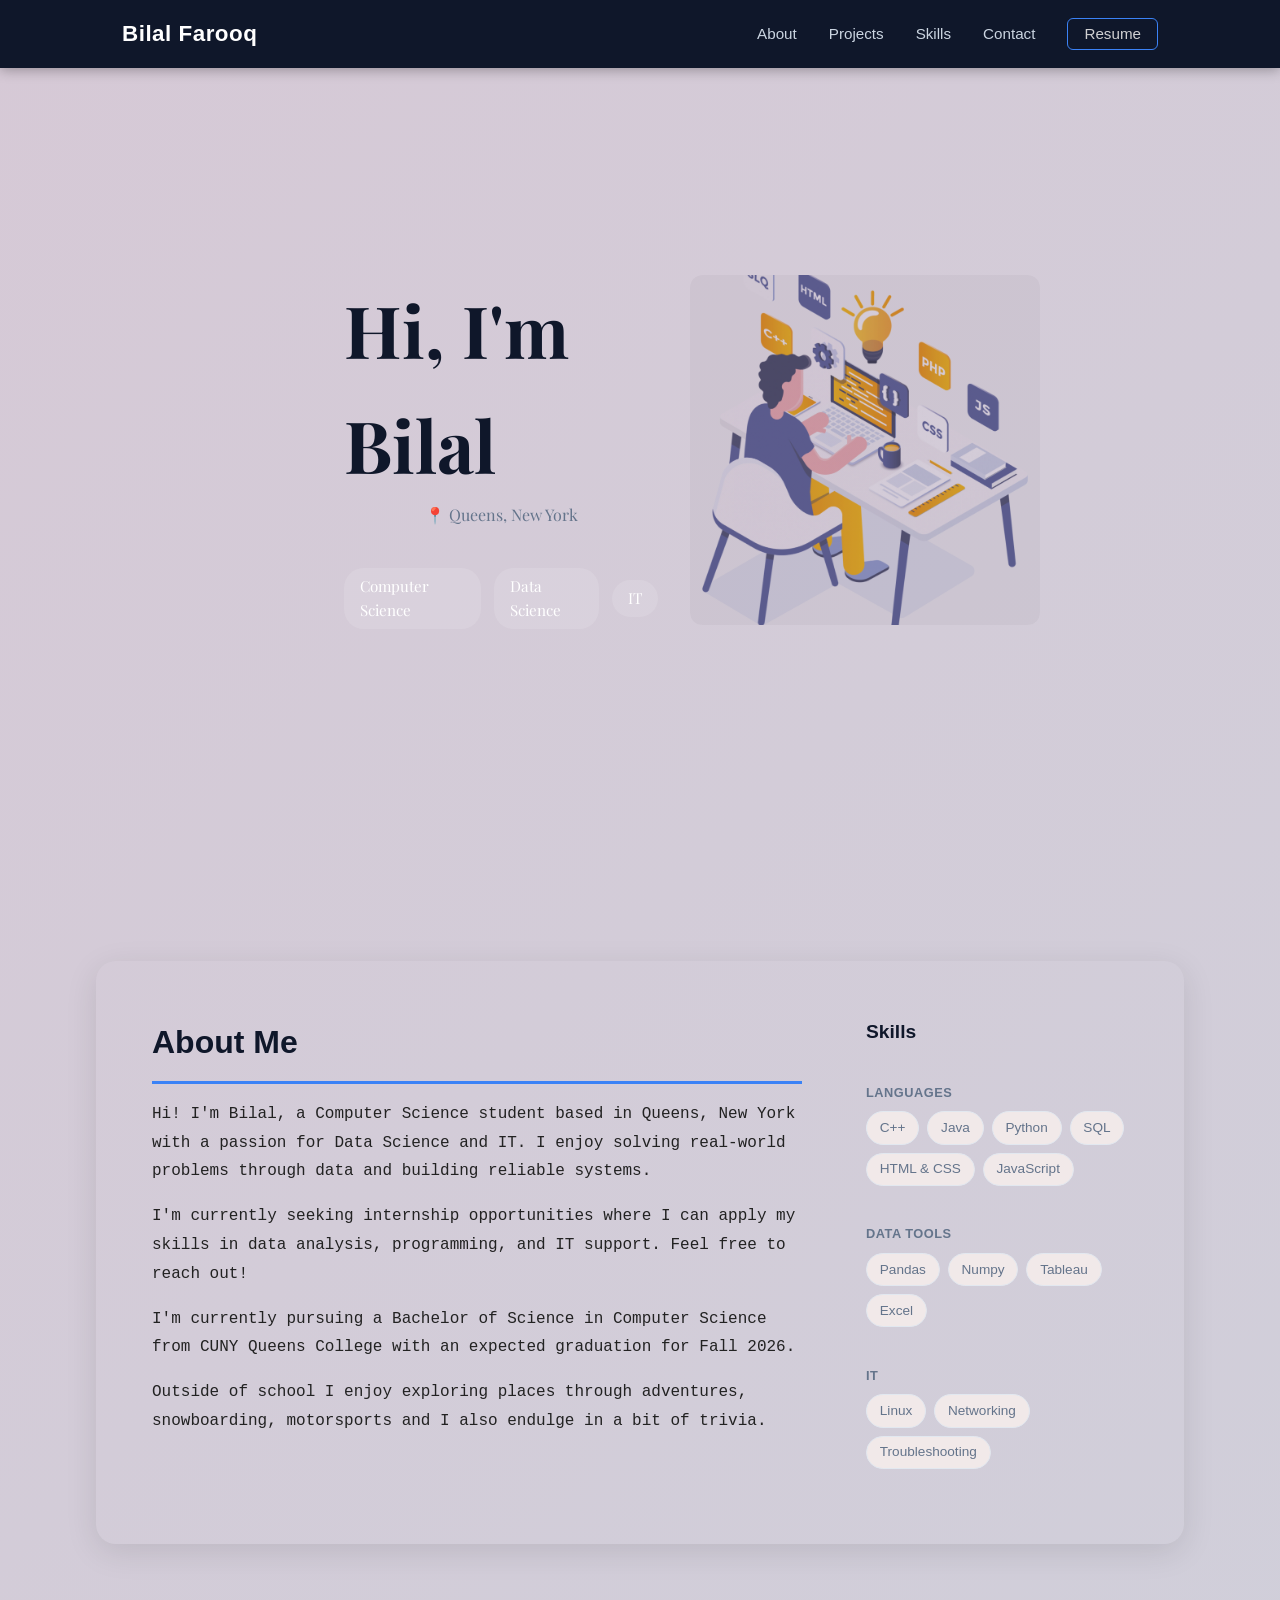
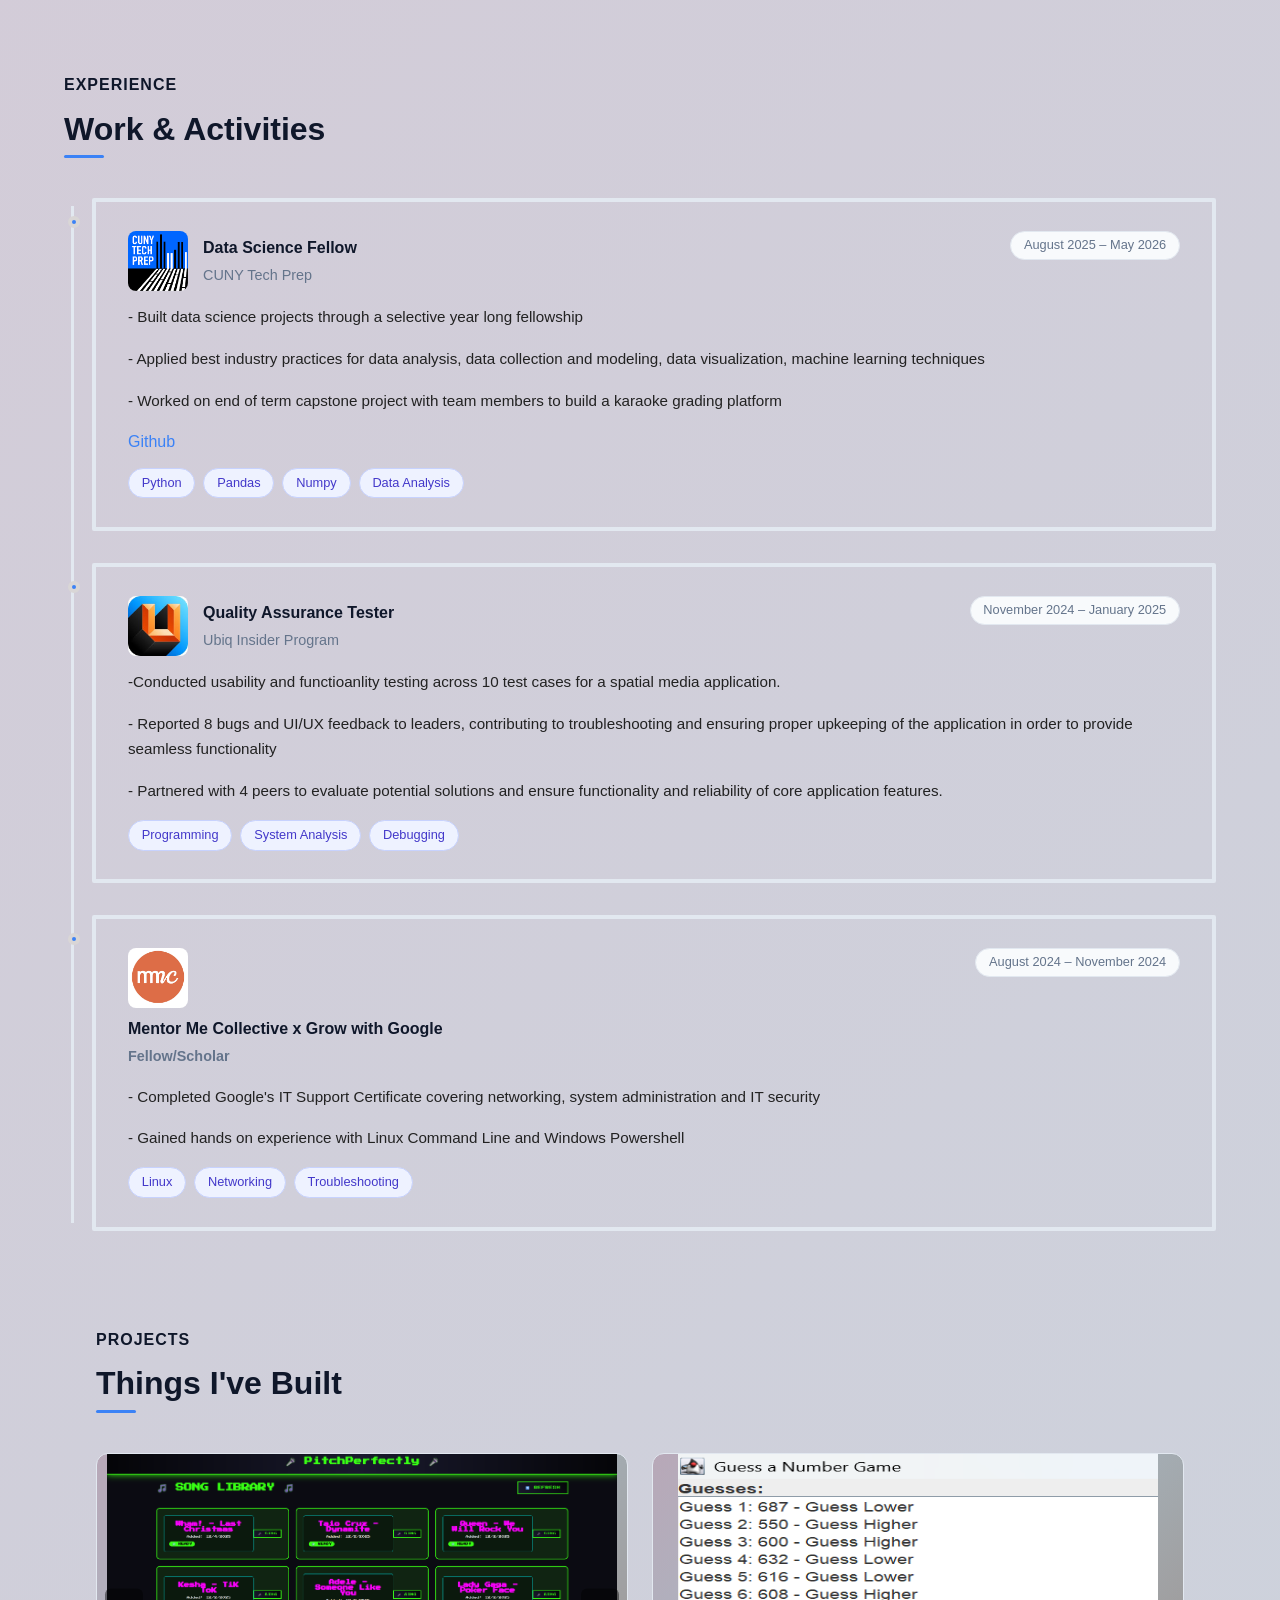
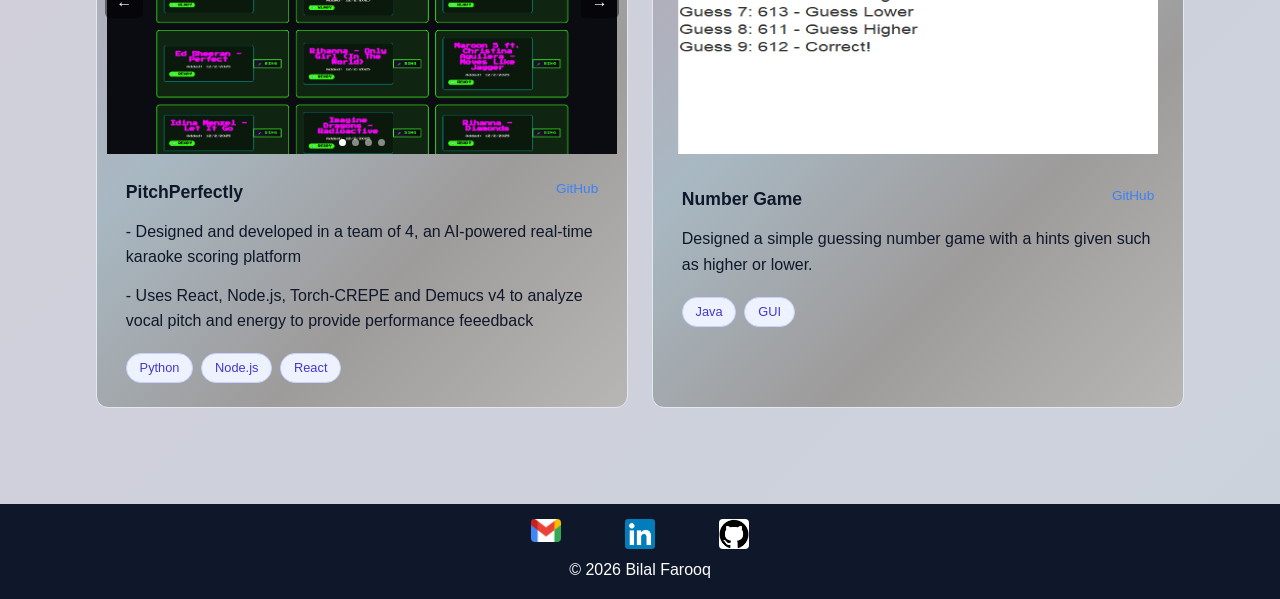
<file: index.html>
<!DOCTYPE html>
<html lang="en">

<head>
  <meta charset="UTF-8" />
  <meta name="viewport" content="width=device-width, initial-scale=1.0" />
  <title>Bilal Farooq | Portfolio</title>

  <!-- Link to your stylesheet (we will build this later) -->
  <link rel="stylesheet" href="style.css" />
</head>

<body>

  <!-- =====================
       HEADER / NAVIGATION
       ===================== -->
  <header id="header">
    <nav class="navbar">

      <!-- Your logo / name on the left -->
      <a href="#hero" class="nav-logo">Bilal Farooq</a>

      <!-- Navigation links on the right -->
      <ul class="nav-links">
        <li><a href="#about">About</a></li>
        <li><a href="#projects">Projects</a></li>
        <li><a href="#about">Skills</a></li>
        <li><a href="#contact">Contact</a></li>
        <!-- Resume button (links to your PDF file) -->
        <li><a href="Bilal  Farooq  - Resume .pdf" class="nav-resume-btn" target="_blank">Resume</a></li>
      </ul>

    </nav>
  </header>
  <!-- END HEADER -->
   <main>
    
    
  
  <section id="hero">
  <div class = "hero-left">
  <link href="https://fonts.googleapis.com/css2?family=Playfair+Display:wght@700&family=Segoe+UI&display=swap" rel="stylesheet">
  <h1>   Hi, I'm Bilal</h1>
  <p class="hero-location">📍 Queens, New York</p>
  <ul class="interests">
    <li>Computer Science</li>
    <li>Data Science</li>
    <li>IT</li>
  </ul>
  </div>

   <div class="hero-right">
    <div class="hero-image">
      <img src="Dev.png" alt="Photo of Bilal" />
    </div>
  </div>
</section>


    <!-- =====================
     ABOUT SECTION
     ===================== -->
<section id="about">
  <div class="about-card">

    <!-- Left side: bio text -->
    <div class="about-left">
      <h2>About Me</h2>
      <p>
        Hi! I'm Bilal, a Computer Science student based in Queens, New York
        with a passion for Data Science and IT. I enjoy solving real-world
        problems through data and building reliable systems.
      </p>
      <p>
        I'm currently seeking internship opportunities where I can apply my
        skills in data analysis, programming, and IT support. Feel free to
        reach out!
      </p>
      <p>I'm currently pursuing a Bachelor of Science in Computer Science from
        CUNY Queens College with an expected graduation for Fall 2026.
      </p>
      <p>Outside of school I enjoy exploring places through adventures, snowboarding, 
        motorsports and I also endulge in a bit of trivia.</p>
    </div>

    <!-- Right side: quick info -->
   <!-- Right side: skills -->
<div class="about-right">

  <!-- Languages -->
   <h3>Skills</h3>
  <div class="skill-group">

    <span class="skill-group-label">Languages</span>
    <ul class="skill-tags">
      <li>C++</li>
      <li>Java</li>
      <li>Python</li>
      <li>SQL</li>
      <li>HTML & CSS</li>
      <li>JavaScript</li>
    </ul>
  </div>

  <!-- Data Tools -->
  <div class="skill-group">
    <span class="skill-group-label">Data Tools</span>
    <ul class="skill-tags">
      <li>Pandas</li>
      <li>Numpy</li>
      <li>Tableau</li>
      <li>Excel</li>
    </ul>
  </div>

  <!-- IT -->
  <div class="skill-group">
    <span class="skill-group-label">IT</span>
    <ul class="skill-tags">
      <li>Linux</li>
      <li>Networking</li>
      <li>Troubleshooting</li>
    </ul>
  </div>

</div>

  </div>
</section>

<!-- =====================
     EXPERIENCE SECTION
     ===================== -->
<section id="experience">

  <!-- Section heading -->
  <div class="experience-header">
    <p class="section-label">Experience</p>
    <h2>Work & Activities</h2>
    <div class="section-underline"></div>
  </div>

  <!-- Timeline container -->
  <div class="timeline">

    <!-- Entry 1 : Job / Internship -->
    <div class="timeline-entry">
      <div class="timeline-dot"></div>
      <div class="timeline-card">

        <div class="timeline-card-top">
          <div class="timeline-card-title">
          <img src = "ctp.png"/>
            <div class = "entry-info">
            <p class="entry-role">Data Science Fellow</p>
            <p class="entry-company">CUNY Tech Prep</p>
          </div>
          </div>
          <span class="entry-date">August 2025 – May 2026</span>
        </div>

        <p class="entry-description">
          - Built data science projects through a selective year long fellowship</p>
          <p class = "entry-description">- Applied best industry practices for data analysis, data collection and modeling, data visualization, machine learning techniques</p>
        </p>
        <p class = "entry-description">- Worked on end of term capstone project with team members to build a karaoke grading platform</p>
          <a href = "https://github.com/BStas876/karaoke-arcade-skeleton" target = "blank" id = github-link>Github</a>
        

        <ul class="entry-tags">
          <li>Python</li>
          <li>Pandas</li>
          <li>Numpy</li>
          <li>Data Analysis</li>
        </ul>

      </div>
    </div>
    <!-- End Entry 1 -->

    <!-- Entry 2 : Job / Internship -->
    <div class="timeline-entry">
      <div class="timeline-dot"></div>
      <div class="timeline-card">

        <div class="timeline-card-top">
          <div class="timeline-card-title">
            <img src = "ubiq.jpg"/>
            <div class = "entry-info">
            <p class="entry-role">Quality Assurance Tester</p>
            <p class="entry-company">Ubiq Insider Program</p>
          </div>
          </div>
          <span class="entry-date">November 2024 – January 2025</span>
        </div>

        <p class="entry-description">
          -Conducted usability and functioanlity testing across 10 test cases for a spatial media application.
        </p>
        <p class = "entry-description">- Reported 8 bugs and UI/UX feedback to leaders, contributing to troubleshooting and ensuring proper upkeeping of the application in order to provide seamless functionality</p>
        <p class ="entry-description">- Partnered with 4 peers to evaluate potential solutions and ensure functionality and reliability of core application features.</p>
          <ul class = "entry-tags">
            <li>Programming</li>
            <li>System Analysis</li>
            <li>Debugging</li>
          </ul>

      </div>
    </div>
    <!-- End Entry 2 -->

    <!-- Entry 3 : Club / Hackathon / Volunteer (gray dot) -->
    <div class="timeline-entry">
      <div class="timeline-dot"></div>
      <div class="timeline-card">

        <div class="timeline-card-top">
          <div class="timeline-card-title">
            <div class = "entry-role">
          <img src = "mmc.png"/>
            <p class="entry-role">Mentor Me Collective x Grow with Google</p>
            <p class="entry-company">Fellow/Scholar</p>
          </div>
          </div>
          <span class="entry-date">August 2024 – November 2024</span>
        </div>

        <p class="entry-description">
          - Completed Google's IT Support Certificate covering networking, system administration and IT security
        </p>
        <p class="entry-description">- Gained hands on experience with Linux Command Line and Windows Powershell</p>
          <ul class="entry-tags">
          <li>Linux</li>
          <li>Networking</li>
          <li>Troubleshooting</li>
        </ul>

      </div>
    </div>
    <!-- End Entry 3 -->

  </div>
  <!-- End Timeline -->

</section>
<!-- END EXPERIENCE -->

<!-- =====================
     PROJECTS SECTION
     ===================== -->
<section id="projects">

  <!-- Section heading -->
  <div class="projects-header">
    <p class="section-label">Projects</p>
    <h2>Things I've Built</h2>
    <div class="section-underline"></div>
  </div>

  <!-- Projects grid -->
  <div class="projects-grid">

    <!-- Project Card 1 -->
    <div class="project-card">

      <!-- Project image -->
      <div class="project-image carousel">
        <div class = "carousel-track">
        <img class ="carousel-slide" src="project_songslib.png" alt="Screenshot of project one" />
        <img class ="carousel-slide" src="project_song.png" alt="2nd Screenshot of project one" />
        <img class ="carousel-slide" src="project_result.png" alt="3rd Screenshot of project one" />
        <img class ="carousel-slide" src="project_leaderboard.png" alt="4th Screenshot of project one" />
        </div>

        <button class="carousel-btn carousel-btn--prev">&#8592;</button>
        <button class="carousel-btn carousel-btn--next">&#8594;</button>
        
        <div class = "carousel-dots">
          <span class = "carousel-dot active"></span>
          <span class = "carousel-dot"></span>             
          <span class = "carousel-dot"></span>
         <span class = "carousel-dot"></span>

        

        </div>
      </div>

      <!-- Card body -->
      <div class="project-body">

        <!-- Title and links -->
        <div class="project-top">
          <p class="project-title">PitchPerfectly</p>
          <div class="project-links">
            <a href="https://github.com/BStas876/karaoke-arcade-skeleton" target="_blank">GitHub</a>
            
          </div>
        </div>

        <!-- Description -->
        <p class="project-description">
          -  Designed and developed in a team of 4, an AI-powered real-time karaoke scoring platform
        </p>
        <p class = "project-description"> - Uses React, Node.js, Torch-CREPE and Demucs v4 to analyze vocal pitch and energy to provide performance feeedback</p>

        <!-- Tech tags -->
        <ul class="project-tags">
          <li>Python</li>
          <li>Node.js</li>
          <li>React</li>
        </ul>

      </div>
    </div>
    <!-- End Card 1 -->

    <!-- Project Card 2 -->
    <div class="project-card">

      <!-- Project image -->
      <div class="project-image">
        <img src="numbers_game.png" alt="Screenshot of project two" id = "project2-img"/>
      </div>

      <!-- Car d body -->
      <div class="project-body">

        <!-- Title and links -->
        <div class="project-top">
          <p class="project-title">Number Game</p>
          <div class="project-links">
            <a href="https://github.com/BStas876/Number-Game" target="_blank">GitHub</a>
          
          </div>
        </div>

        <!-- Description -->
        <p class="project-description">
          Designed a simple guessing number game with a hints given such as higher or lower.
        </p>

        <!-- Tech tags -->
        <ul class="project-tags">
          <li>Java</li>
          <li>GUI</li>
        </ul>

      </div>
    </div>
    <!-- End Card 2 -->

  </div>
  <!-- End Projects grid -->

</section>
<!-- END PROJECTS -->
</main>

  <!-- All other sections (Hero, About, Projects, etc.) will go here -->


  <!-- Link to your JavaScript file (we will build this later) -->
<footer id="contact">
  <div class="footer-content">
    <div class="footer-links">

      <a href="mailto:farooqbilal934@gmail.com">
      <img src="gmail.png" alt="Gmail">
      </a>

      <a href="https://www.linkedin.com/in/bilal-farooq-bf023/" target="_blank">
        <img src="linkedIn.png" alt="LinkedIn" />
      </a>

      <a href="https://github.com/BStas876" target="_blank">
        <img src="github.png" alt="GitHub" />
      </a>

    </div>
    <p class="footer-copy">© 2026 Bilal Farooq</p>
  </div>
</footer>

  <script src="script.js"></script>
</body>

</html>
</file>
<file: style.css>
.nav-bar a{
display: flex;
flex-direction: column;
align-items: center;
}

.nav-links {
  display: flex;
  flex-direction: row;
  justify-content: center;
  gap: 20px;
}
/* === VARIABLES === */
:root {
  --primary:      #3B82F6;
  --primary-dark: #1D4ED8;
  --dark:         #0F172A;
  --light:        #F8FAFC;
  --gray:         #64748B;
  --white:        #FFFFFF;
  --border:       #E2E8F0;
}

/* === RESET === */
* { margin: 0; padding: 0; box-sizing: border-box; }

body {
  font-family: 'Segoe UI', Tahoma, Geneva, Verdana, sans-serif;
  color: var(--dark);
  line-height: 1.6;
  background: linear-gradient(-45deg, #d9d6d6, #b8b5b5, #c9d6df, #d6c9d6);
  background-size: 400% 400%;
  animation: gradientShift 8s ease infinite;
}

@keyframes gradientShift {
  0%   { background-position: 0% 50%; }
  50%  { background-position: 100% 50%; }
  100% { background-position: 0% 50%; }
}

a { text-decoration: none; color: inherit; }
ul { list-style: none; }

/* === HEADER === */
#header {
  position: sticky;
  top: 0;
  z-index: 100;
  background-color: var(--dark);
  box-shadow: 0 2px 12px rgba(0, 0, 0, 0.3);
}

.navbar {
  display: flex;
  justify-content: space-between;
  align-items: center;
  max-width: 1100px;
  margin: 0 auto;
  padding: 1rem 2rem;
}

/* === NAV LOGO === */
.nav-logo {
  font-size: 1.4rem;
  font-weight: 700;
  color: var(--white);
  letter-spacing: 0.5px;
  transition: color 0.3s ease;
}
.nav-logo:hover { color: #fefcfce6; }

/* === NAV LINKS === */
.nav-links { display: flex; align-items: center; gap: 2rem; }

.nav-links a {
  color: #CBD5E1;
  font-size: 0.95rem;
  font-weight: 500;
  transition: color 0.3s ease;
}
.nav-links a:hover { color: var(--white); }

/* === RESUME BUTTON === */
.nav-resume-btn {
  border: 1.5px solid var(--primary) !important;
  color: #e6e4e4e6 !important;
  padding: 0.4rem 1rem;
  border-radius: 6px;
  transition: background-color 0.3s ease, color 0.3s ease;
}
.nav-resume-btn:hover {
  background-color: #545353e6 !important;
  color: var(--white) !important;
}

/* === HERO === */
/* === HERO === */
#hero {
 background: transparent;
  color: var(--white);
  padding: 6rem 6rem;
  display: flex;
  flex-direction: row;          /* puts left and right side by side */
  justify-content: space-between; /* pushes them to opposite ends */
  align-items: center;
  margin-top: 0;
  min-height: 60vh;
}



#hero {
  background: transparent;
  color: var(--white);
  padding: 6rem 15rem;
  display: flex;
  flex-direction: row;
  justify-content: space-between;
  align-items: center;    /* vertically centers both sides */
  min-height: 60vh;
  margin-top: 0;
  height:85vh;
}

.hero-location {
  color: var(--gray);
  font-size: 1rem;
  margin-bottom: 1.5rem;
}

.hero-left{
  display:flex;
  flex-direction: column;
  justify-content: space-between;
  align-items: center;
  padding-left: 6.5rem;
  gap: 1.2m;
  font-family: 'Playfair Display', serif;
}

#hero h1 {
  font-size: 4.5rem;    /* increase this to make it bigger */
  font-weight: 700;
  color: var(--dark);
}

.hero-right {
  display: flex;
  align-items: center;      /* centers image vertically */
  justify-content: flex-end;
  padding-left: 2rem;       /* breathing room between text and image */
  flex-shrink: 0;           /* stops the image from shrinking */
}

.hero-image {
  width: 350px;
  height: 350px;
  border-radius: 12px;
  overflow: hidden;
  border: none;                /* remove the blue border */
  background: transparent;
  mix-blend-mode: multiply;
}

.interests {
  display: flex;
  align-items: center;      /* centers image vertically */
  justify-content: flex-end;
  gap: 0.8rem;
  margin-top: 1rem;
}

.interests li {
  background-color: rgba(255, 255, 255, 0.12);
  color: var(--white);
  padding: 0.4rem 1rem;
  border-radius: 20px;
  font-size: 0.95rem;
}

.hero-image img {
  width: 100%;
  height: 100%;
  object-fit: cover;
  border-radius: 12px;
  mix-blend-mode: luminosity;  /* blends the image into the background */
  opacity: 0.9;                /* slight transparency helps it blend */
}




/* === ABOUT === */
/* === ABOUT === */
#about {
  padding: 6rem 6rem;
  background-color: transparent;   /* blends with page background */
  display: flex;
  justify-content: center;
  margin-top: 2rem;                 /* reduce the huge gap */
  margin-bottom: 2rem;
}

.about-card {
  display: flex;
  justify-content: space-between;
  align-items: flex-start;
  gap: 4rem;
  background-color: transparent;
  border: none;                     /* remove border */
  border-radius: 20px;
  padding: 3.5rem;
  max-width: 1200px;
  width: 100%;
  margin: 0 auto;
  box-shadow: 0 8px 32px rgba(0, 0, 0, 0.10);  /* soft shadow to lift card */
}

/* === ABOUT LEFT === */
.about-left {
  display: flex;
  flex-direction: column;
  gap: 1rem;
  max-width: 650px;
}

.about-left h2 {
  font-size: 2rem;
  font-weight: 700;
  color: var(--dark);
  padding-bottom: 0.8rem;
  border-bottom: 3px solid var(--primary);  /* blue underline accent */
  display: inline-block;                     /* underline only as wide as text */
}

.about-left p {
  color: #222222;
  line-height: 1.8;
  font-size: 1rem;        /* remove font-family: monospace */
  font-family: Monaco, monospace;
}

/* === ABOUT RIGHT === */
.about-right {
  display: flex;
  flex-direction: column;
  justify-content: space-between;
  align-items: flex-start;
  gap: 1.2rem;
  min-width: 60px;
}

.about-right h3 {
  font-size: 1.2rem;
  font-weight: 700;
  color: var(--dark);
  margin-bottom: 1rem;
}

.skill-group {
  display: flex;
  flex-direction: column;   /* stacks label on top, tags below */
  gap: 0.5rem;
  margin-bottom: 1.2rem;
}

.skill-group-label {
  display: block;
  font-size: 0.8rem;
  font-weight: 600;
  color: var(--gray);        /* changed from --primary to gray */
  text-transform: uppercase;
  letter-spacing: 0.5px;
}

.skill-tags {
  display: flex;
  flex-wrap: wrap;    /* wraps to next line if tags don't fit */
  gap: 0.5rem;
}

.skill-tags li {
  background-color: rgb(241, 233, 233);
  color: var(--gray);
  border: 1px solid var(--border);
  padding: 0.3rem 0.8rem;
  border-radius: 20px;
  font-size: 0.85rem;
}

#experience{
  padding: 0rem 6rem;
  padding-left: 4rem;
  padding-right: 4rem;
  background-color: transparent;
  margin-bottom: 2rem;
  max-width: 1332px;        /* match .about-card max-width */
  margin-left: auto;
  margin-right: auto;
}

.experience-header{
  margin-bottom: 2.5rem;
}

.section-label{
  font-size: 1rem;
  font-weight: 600;
  color: #0F172A;
  text-transform: uppercase;
  letter-spacing: 1px;
  margin-bottom: 0.4rem;
}

.experience-header h2{
  font-size: 2rem;
  font-weight: 700;
  color: var(--dark);
  margin-bottom: 0.4 rem;
}

.section-underline{
  width: 40px;
  height: 3px;
  background-color: var(--primary);
  border-radius: 2px;
}

.timeline{
  position: relative;
  padding-left: 28px;
}

.timeline::before{
  content:'';
  position: absolute;
  left: 7px;
  top: 8px;
  bottom: 8px;
  width: 2.75px;
  background-color: var(--border);
}

.timeline-entry{
  position: relative;
  margin-bottom: 2rem;
}

.timeline-dot {
  position: absolute;
  left: -24px;
  top: 18px;
  width: 12px;
  height: 12px;
  border-radius: 50%;
  background-color: var(--primary);
  border: 4px solid #d9d6d6;   /* matches your page background */
  z-index: 1;
}

.timeline-card{
  background-color: transparent;
  border: 4px solid var(--border);
  border-radius: 2px;
  padding: 1.8rem 2rem;
  transition: box-shadow 0.3s ease;
}

.timeline-card-title{
  display: flex;
  flex-direction: row;
  align-items: center;
  gap: 15px;
}

.timeline-card-title img {
  width: 60px;
  height: 60px;
  border-radius: 8px;
  object-fit: cover;
}

.timeline-card:hover {
  box-shadow: 0 4px 20px rgba(0, 0, 0, 0.08);
}

.timeline-card-top{
  display: flex;
  justify-content: space-between;
  align-items: flex-start;
  margin-bottom: 0.8rem;
  gap: 1rem;
}

.entry-role{
  font-size: 1rem;
  font-weight: 600;
  color: var(--dark);
  margin-bottom: 0.2rem;
}

.entry-company{
font-size: 0.9rem;
color: var(--gray);
}

.entry-date{
  font-size: 0.8rem;
  color:var(--gray);
  background-color: var(--light);
  border: 1px solid var(--border);
  padding: 0.2rem 0.8rem;
  border-radius: 20px;
  white-space: nowrap;
}

.entry-description {
  font-size: 0.95rem;
  color: #222222;
  line-height: 1.7;
  margin-bottom: 1rem;
}
#github-link{
  color: var(--primary);
}

.entry-tags {
  display: flex;
  flex-wrap: wrap;
  gap: 0.5rem;
  margin-top: 0.8rem;
}

.entry-tags li {
  font-size: 0.8rem;
  padding: 0.25rem 0.8rem;
  border-radius: 20px;
  background-color: #EEF2FF;
  color: #4338CA;
  border: 1px solid #C7D2FE;
}

#projects{
  padding: 4rem 6rem;
  background-color: transparent;
  margin-bottom: 2rem;
}

.projects-header{
  margin-bottom:2.5rem;
}

.projects-header h2{
  font-size: 2rem;
  font-weight: 675;
  color: var(--dark);
  margin-bottom: 0.4 rem;
}

.projects-grid{
  display: grid;
  grid-template-columns: 1fr 1fr;
  gap: 1.5rem;
}

.project-card{
  background: linear-gradient(-45deg, #b8b5b5, #9e9b9b, #a8b8c2, #b8a8b8);
  border: 1px solid var(--border);
  border-radius: 12px;
  overflow: hidden;
  transition: box-shadow 0.3s ease;
}

.project-card:hover {
  box-shadow: 0 4px 20px rgba(0, 0, 0, 0.08);
}

.product-image{
   width: 100%;
   height:200px;
   overflow: hidden;
   background-color: var(--light);
}

.product-image img{
  width: 100%;
  height: 100%;
  object-fit: cover;
  transition: transform 0.4s ease;
}
 #project2-img {
  padding-left: 25px;
  padding-right: 25px;
  width: 100%;
  height: 300px;
}

.project-card:hover .project-image img {
  transform: scale(1.04);
}

.project-body{
  padding: 1.5rem 1.8rem;
  display:flex;
  flex-direction: column;
  gap: 0.8rem;
}

.project-top{
  display: flex;
  justify-content: space-between;
  align-items: flex-start;
  gap: 1rem;
}

.project-title{
  font-size: 1.1rem;
  font-weight: 600;
  color:var(--dark);
  margin:0;
}

.project-links{
  font-size:0.85rem;
  color: var(--primary);
  font-weight: 500;
  transition: color 0.3s ease;
}

.project-links a:hover {
  color: var(--primary-dark);
}

.project-tags{
  display: flex;
  flex-wrap:wrap;
  gap:0.5rem;
  margin-top: 0.4rem;
}
.project-tags li {
  font-size: 0.8rem;
  padding: 0.25rem 0.8rem;
  border-radius: 20px;
  background-color: #EEF2FF;
  color: #4338CA;
  border: 1px solid #C7D2FE;
}

/* === CAROUSEL === */
.carousel {
  position: relative;
  overflow: hidden;
}

.carousel-track {
  display: flex;
  transition: transform 0.4s ease;  /* smooth sliding animation */
}

.carousel-slide {
  min-width: 100%;               /* each image takes full width of the box */
  height: 300px;
  width: 400px;
  object-fit: contain;
}

/* prev / next buttons */
.carousel-btn {
  position: absolute;
  top: 50%;
  transform: translateY(-50%);
  background-color: rgba(0, 0, 0, 0.45);
  color: #fff;
  border: none;
  padding: 0.4rem 0.7rem;
  cursor: pointer;
  border-radius: 6px;
  font-size: 1rem;
  transition: background-color 0.3s ease;
  z-index: 2;
}

.carousel-btn:hover {
  background-color: rgba(0, 0, 0, 0.7);
}

.carousel-btn--prev { left: 8px; }
.carousel-btn--next { right: 8px; }

/* dot indicators at the bottom */
.carousel-dots {
  position: absolute;
  bottom: 8px;
  left: 50%;
  transform: translateX(-50%);
  display: flex;
  gap: 6px;
}

.carousel-dot {
  width: 7px;
  height: 7px;
  border-radius: 50%;
  background-color: rgba(255, 255, 255, 0.5);
  cursor: pointer;
  transition: background-color 0.3s ease;
}

.carousel-dot.active {
  background-color: #ffffff;     /* active dot is solid white */
}

footer {
  background-color: var(--dark);
  color: var(--white);
  text-align: center;
  padding: 1rem 2rem;
  padding-top: 15px;
}

.footer-links img {
  width: 30px;
  height: auto;
  border-radius: 4px;
}

.footer-links{
  display: flex;
  justify-content: center;
  gap: 4rem;
}

.nav-bar h1{
    text-align: center;
}
</file>
